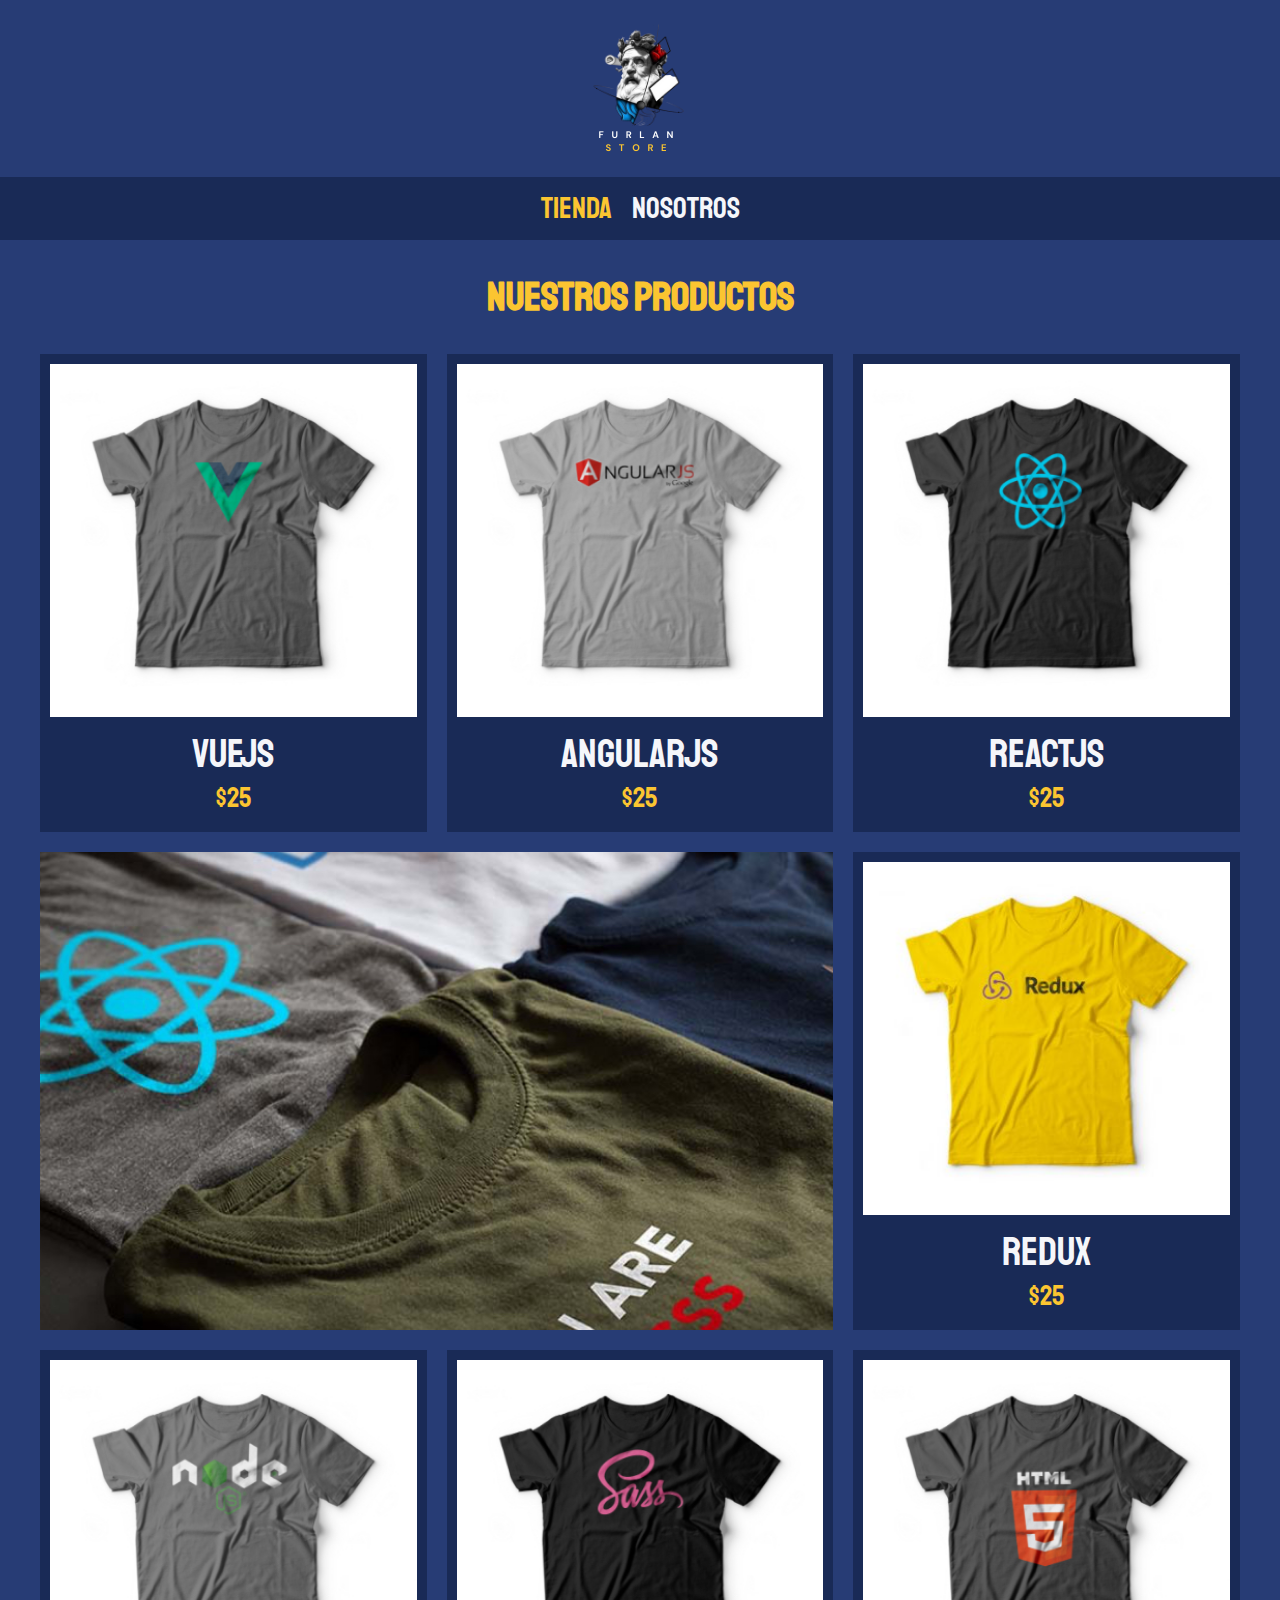
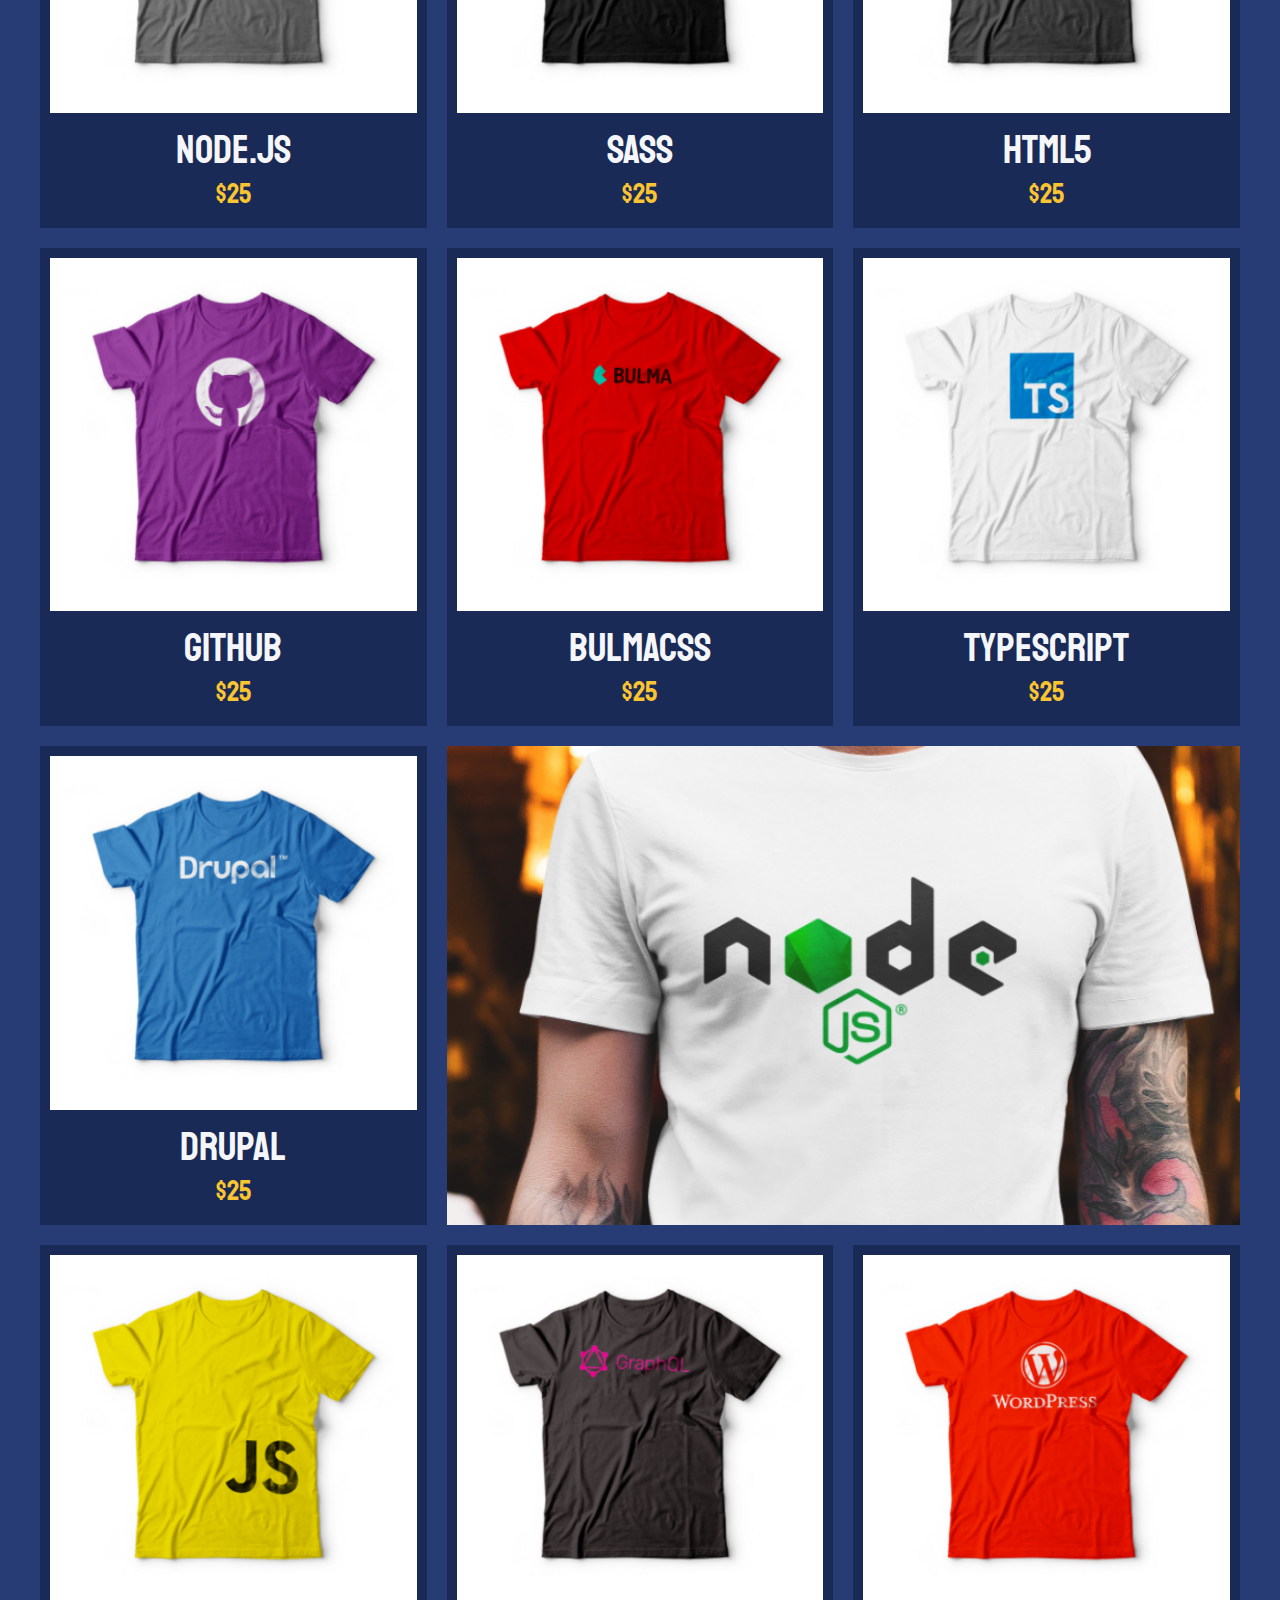
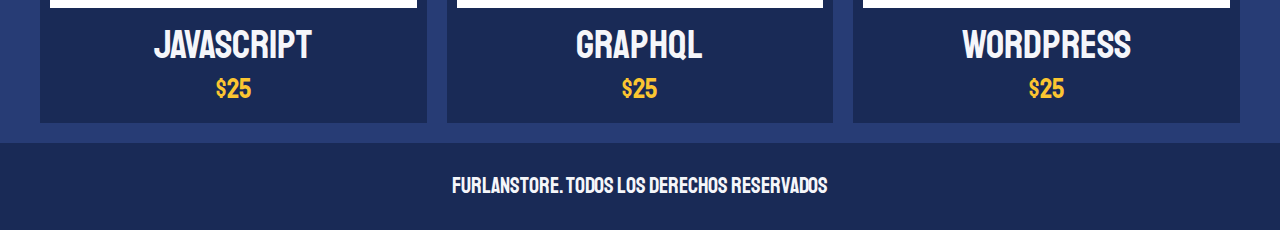
<file: index.html>
<!DOCTYPE html>
<html lang="en">
<head>
  <meta charset="UTF-8">
  <meta http-equiv="X-UA-Compatible" content="IE=edge">
  <meta name="viewport" content="width=device-width, initial-scale=1.0">
  <title>FurlanStore</title>

  <!--Normalize-->
  <link rel="stylesheet" href="css/normalize.css">
  <!--Fuente-->
  <link rel="preconnect" href="https://fonts.googleapis.com">
  <link rel="preconnect" href="https://fonts.gstatic.com" crossorigin>
  <link href="https://fonts.googleapis.com/css2?family=Staatliches&display=swap" rel="stylesheet"> 
  <!--Estilos-->
  <link rel="stylesheet" href="css/styles.css">

  

</head>
<body>
  <!--LOGO-->
  <header class="header">
    <a href="index.html">
      <img class="header__logo"src="img/Logo/Furlan STORE.png" alt="Logotipo">
    </a>
  </header><!--LOGO-->

  <!--nav-->
  <nav class="navegacion">
    <a class="navegacion__enlace navegacion__enlace--activo" href="index.html">Tienda</a>
    <a class="navegacion__enlace" href="nosotros.html">Nosotros</a>
  </nav><!--nav-->

      <!---Main y contenedor--->
    <!--Aqui se ubican todos los productos del store-->
  <main class="contenedor">
    <h1>Nuestros Productos</h1>
    <!--Comienzan los productos-->

     <div class="grid">

        <div class="producto"><!--Comienzo del producto-->
          <a href="producto.html">
            <img class="producto__imagen" src="img/Pred/1.jpg" alt="camisa">
            <div>
              <p class="producto__nombre">VueJS</p>
              <p class="producto__precio">$25</p>
            </div>
          </a>
        </div><!--cierre del producto-->

        <div class="producto"><!--Comienzo del producto-->
          <a href="producto.html">
            <img class="producto__imagen" src="img/Pred/2.jpg" alt="camisa">
            <div>
              <p class="producto__nombre">AngularJS</p>
              <p class="producto__precio">$25</p>
            </div>
          </a>
        </div><!--cierre del producto-->

        <div class="producto"><!--Comienzo del producto-->
          <a href="producto.html">
            <img class="producto__imagen" src="img/Pred/3.jpg" alt="camisa">
            <div>
              <p class="producto__nombre">ReactJS</p>
              <p class="producto__precio">$25</p>
            </div>
          </a>
        </div><!--cierre del producto-->

        <div class="producto"><!--Comienzo del producto-->
          <a href="producto.html">
            <img class="producto__imagen" src="img/Pred/4.jpg" alt="camisa">
            <div>
              <p class="producto__nombre">Redux</p>
              <p class="producto__precio">$25</p>
            </div>
          </a>
        </div><!--cierre del producto-->

        <div class="producto"><!--Comienzo del producto-->
          <a href="producto.html">
            <img class="producto__imagen" src="img/Pred/5.jpg" alt="camisa">
            <div>
              <p class="producto__nombre">Node.JS</p>
              <p class="producto__precio">$25</p>
            </div>
          </a>
        </div><!--cierre del producto-->

        <div class="producto"><!--Comienzo del producto-->
          <a href="producto.html">
            <img class="producto__imagen" src="img/Pred/6.jpg" alt="camisa">
            <div>
              <p class="producto__nombre">SASS</p>
              <p class="producto__precio">$25</p>
            </div>
          </a>
        </div><!--cierre del producto-->

        <div class="producto"><!--Comienzo del producto-->
          <a href="producto.html">
            <img class="producto__imagen" src="img/Pred/7.jpg" alt="camisa">
            <div>
              <p class="producto__nombre">HTML5</p>
              <p class="producto__precio">$25</p>
            </div>
          </a>
        </div><!--cierre del producto-->

        <div class="producto"><!--Comienzo del producto-->
          <a href="producto.html">
            <img class="producto__imagen" src="img/Pred/8.jpg" alt="camisa">
            <div>
              <p class="producto__nombre">GitHub</p>
              <p class="producto__precio">$25</p>
            </div>
          </a>
        </div><!--cierre del producto-->

        <div class="producto"><!--Comienzo del producto-->
          <a href="producto.html">
            <img class="producto__imagen" src="img/Pred/9.jpg" alt="camisa">
            <div>
              <p class="producto__nombre">BulmaCSS</p>
              <p class="producto__precio">$25</p>
            </div>
          </a>
        </div><!--cierre del producto-->

        <div class="producto"><!--Comienzo del producto-->
          <a href="producto.html">
            <img class="producto__imagen" src="img/Pred/10.jpg" alt="camisa">
            <div>
              <p class="producto__nombre">TypeScript</p>
              <p class="producto__precio">$25</p>
            </div>
          </a>
        </div><!--cierre del producto-->

        <div class="producto"><!--Comienzo del producto-->
          <a href="producto.html">
            <img class="producto__imagen" src="img/Pred/11.jpg" alt="camisa">
            <div>
              <p class="producto__nombre">Drupal</p>
              <p class="producto__precio">$25</p>
            </div>
          </a>
        </div><!--cierre del producto-->

        <div class="producto"><!--Comienzo del producto-->
          <a href="producto.html">
            <img class="producto__imagen" src="img/Pred/12.jpg" alt="camisa">
            <div>
              <p class="producto__nombre">JavaScript</p>
              <p class="producto__precio">$25</p>
            </div>
          </a>
        </div><!--cierre del producto-->

        <div class="producto"><!--Comienzo del producto-->
          <a href="producto.html">
            <img class="producto__imagen" src="img/Pred/13.jpg" alt="camisa">
            <div>
              <p class="producto__nombre">GraphQL</p>
              <p class="producto__precio">$25</p>
            </div>
          </a>
        </div><!--cierre del producto-->

        <div class="producto"><!--Comienzo del producto-->
          <a href="producto.html">
            <img class="producto__imagen" src="img/Pred/14.jpg" alt="camisa">
            <div>
              <p class="producto__nombre">Wordpress</p>
              <p class="producto__precio">$25</p>
            </div>
          </a>
        </div><!--cierre del producto-->

        <!--Graficos-->
        <div class="grafico grafico--camisas"></div>
        <div class="grafico grafico--nodejs"></div>

    </div><!--Cierre del grid--> 
  </main>




 <!--Footer-->
<footer class="footer">
  <p class="footer__texto">FurlanStore. Todos los derechos reservados</p>
</footer><!--Footer-->

</body>
</html>
</file>
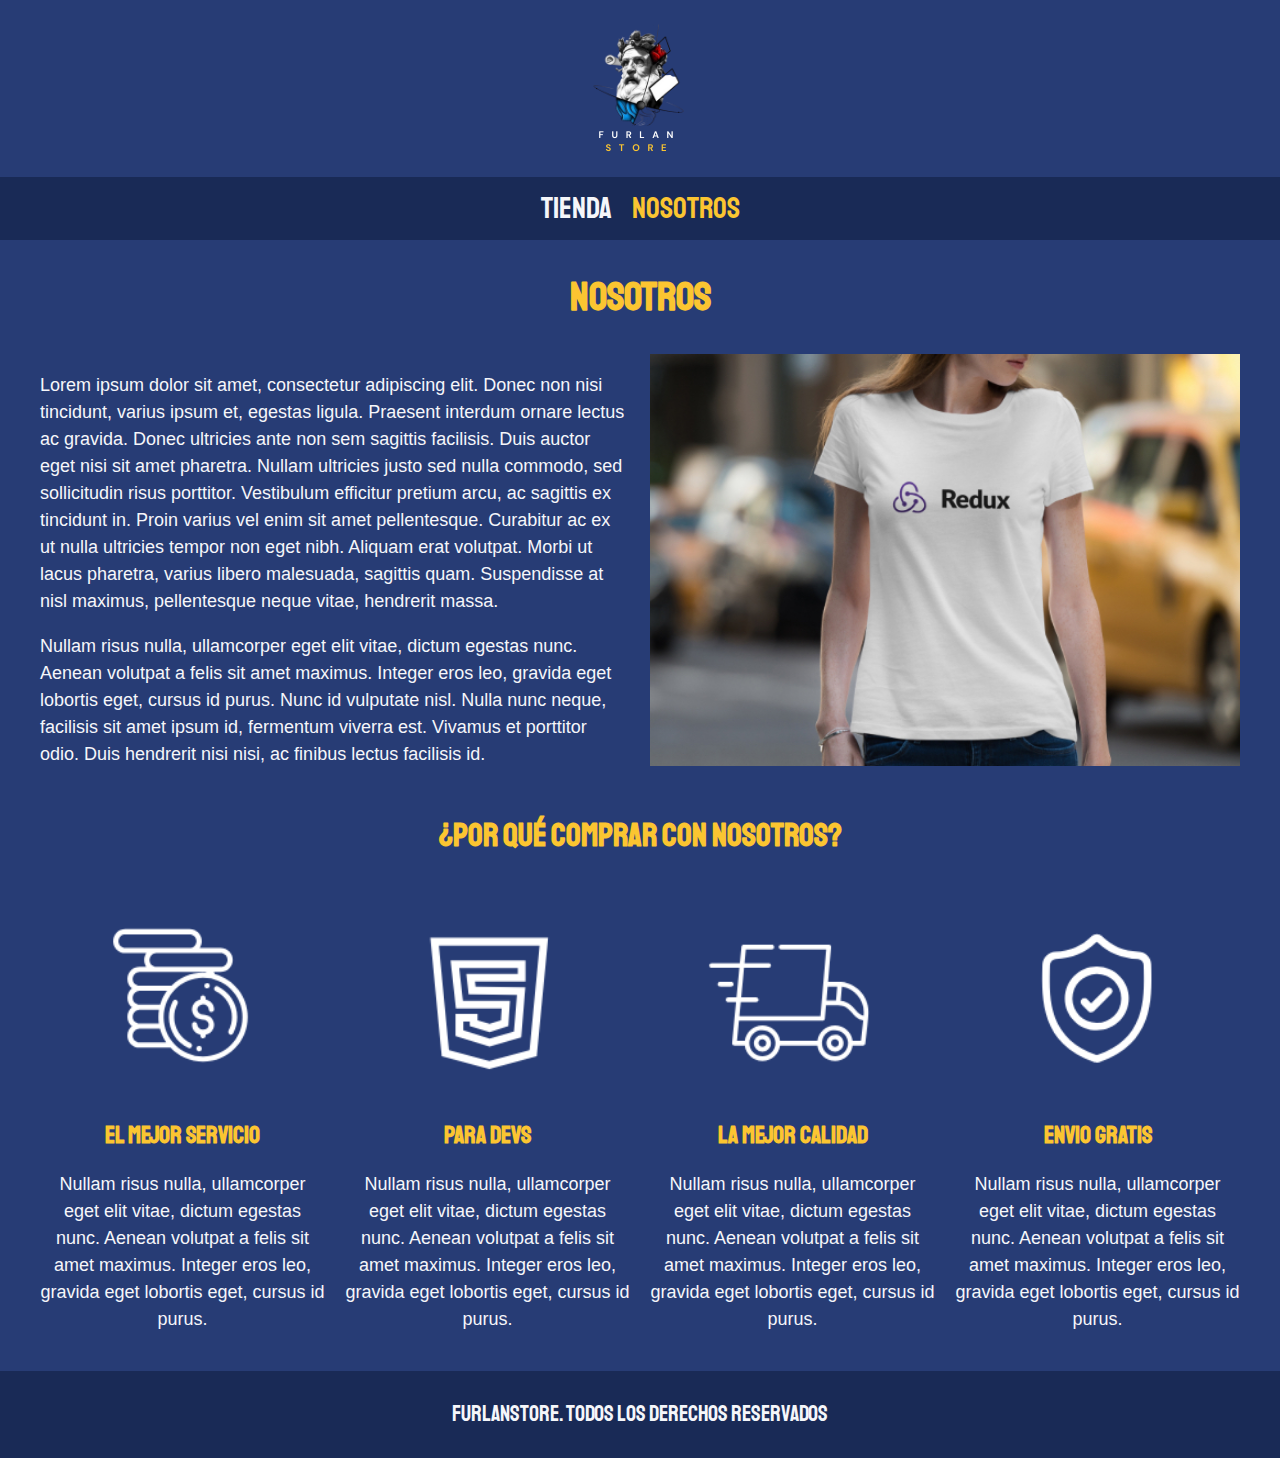
<file: nosotros.html>
<!DOCTYPE html>
<html lang="en">
<head>
  <meta charset="UTF-8">
  <meta http-equiv="X-UA-Compatible" content="IE=edge">
  <meta name="viewport" content="width=device-width, initial-scale=1.0">
  <title>FurlanStore</title>

  <!--Normalize-->
  <link rel="stylesheet" href="css/normalize.css">
  <!--Fuente-->
  <link rel="preconnect" href="https://fonts.googleapis.com">
  <link rel="preconnect" href="https://fonts.gstatic.com" crossorigin>
  <link href="https://fonts.googleapis.com/css2?family=Staatliches&display=swap" rel="stylesheet"> 
  <!--Estilos-->
  <link rel="stylesheet" href="css/styles.css">

  

</head>
<body>
  <!--LOGO-->
  <header class="header">
    <a href="index.html">
      <img class="header__logo"src="img/Logo/Furlan STORE.png" alt="Logotipo">
    </a>
  </header><!--LOGO-->

  <!--nav-->
  <nav class="navegacion">
    <a class="navegacion__enlace " href="index.html">Tienda</a>
    <a class="navegacion__enlace navegacion__enlace--activo" href="nosotros.html">Nosotros</a>
  </nav><!--nav-->

      <!---Main y contenedor--->
    <!--Aqui se ubica la informacion de nosotros-->
  <main class="contenedor">
    <h1>Nosotros</h1>
    <div class="nosotros"><!--Grid-->

       <div class="nosotros__contenido">
         <p> Lorem ipsum dolor sit amet, consectetur adipiscing elit. Donec non nisi tincidunt, varius ipsum et, egestas ligula. Praesent interdum ornare lectus ac gravida. Donec ultricies ante non sem sagittis facilisis. Duis auctor eget nisi sit amet pharetra. Nullam ultricies justo sed nulla commodo, sed sollicitudin risus porttitor. Vestibulum efficitur pretium arcu, ac sagittis ex tincidunt in. Proin varius vel enim sit amet pellentesque. Curabitur ac ex ut nulla ultricies tempor non eget nibh. Aliquam erat volutpat. Morbi ut lacus pharetra, varius libero malesuada, sagittis quam. Suspendisse at nisl maximus, pellentesque neque vitae, hendrerit massa.
        </p>

        <p>
        Nullam risus nulla, ullamcorper eget elit vitae, dictum egestas nunc. Aenean volutpat a felis sit amet maximus. Integer eros leo, gravida eget lobortis eget, cursus id purus. Nunc id vulputate nisl. Nulla nunc neque, facilisis sit amet ipsum id, fermentum viverra est. Vivamus et porttitor odio. Duis hendrerit nisi nisi, ac finibus lectus facilisis id.
        </p>
       </div><!--Fin de nosotros contenido-->
       <img class="nosotros__imagen" src="img/Pred/nosotros.jpg" alt="nosotros">
    </div><!--Fin de nosotros-->
  </main>
<!--Titulo de donde se ubican los bloques-->
<section class="contenedor compra">
  <h2 class="compra__titulo">¿Por qué comprar con nosotros?</h2>

  <!--Comienzan los iconos, "bloques" abarcara todos los "bloque" siendo el grid de ellos-->
  <div class="bloques">


    <div class="bloque"><!--Comienzo de bloque-->
      <img class="bloque__imagen" src="img/Pred/icono_1.png" alt="icono">
      <h3 class="bloque__titulo"> El mejor servicio</h3>
      <p> Nullam risus nulla, ullamcorper eget elit vitae, dictum egestas nunc. Aenean volutpat a felis sit amet maximus. Integer eros leo, gravida eget lobortis eget, cursus id purus.</p>
    </div><!--Fin de bloque-->

    <div class="bloque"><!--Comienzo de bloque-->
      <img class="bloque__imagen" src="img/Pred/icono_2.png" alt="icono">
      <h3 class="bloque__titulo">Para Devs</h3>
      <p> Nullam risus nulla, ullamcorper eget elit vitae, dictum egestas nunc. Aenean volutpat a felis sit amet maximus. Integer eros leo, gravida eget lobortis eget, cursus id purus.</p>
    </div><!--Fin de bloque-->

    <div class="bloque"><!--Comienzo de bloque-->
      <img class="bloque__imagen" src="img/Pred/icono_3.png" alt="icono">
      <h3 class="bloque__titulo">La mejor calidad</h3>
      <p> Nullam risus nulla, ullamcorper eget elit vitae, dictum egestas nunc. Aenean volutpat a felis sit amet maximus. Integer eros leo, gravida eget lobortis eget, cursus id purus.</p>
    </div><!--Fin de bloque-->

    <div class="bloque"><!--Comienzo de bloque-->
      <img class="bloque__imagen" src="img/Pred/icono_4.png" alt="icono">
      <h3 class="bloque__titulo">Envio Gratis</h3>
      <p> Nullam risus nulla, ullamcorper eget elit vitae, dictum egestas nunc. Aenean volutpat a felis sit amet maximus. Integer eros leo, gravida eget lobortis eget, cursus id purus.</p>
    </div><!--Fin de bloque-->

  </div><!--Fin de bloques-->
</section>



 <!--Footer-->
<footer class="footer">
  <p class="footer__texto">FurlanStore. Todos los derechos reservados</p>
</footer><!--Footer-->

</body>
</html>
</file>
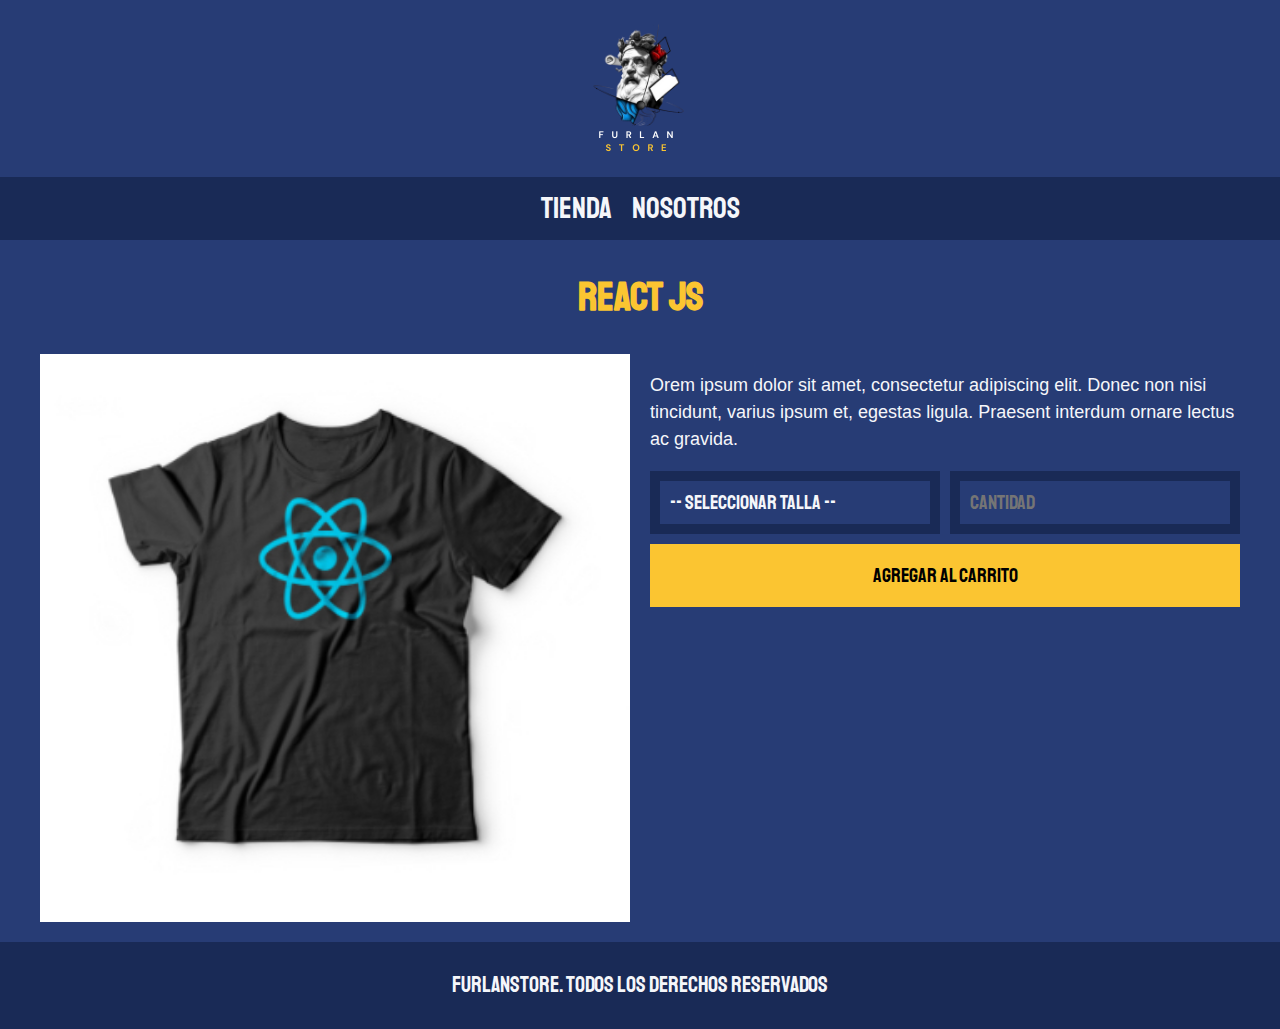
<file: producto.html>
<!DOCTYPE html>
<html lang="en">
<head>
  <meta charset="UTF-8">
  <meta http-equiv="X-UA-Compatible" content="IE=edge">
  <meta name="viewport" content="width=device-width, initial-scale=1.0">
  <title>FurlanStore</title>

  <!--Normalize-->
  <link rel="stylesheet" href="css/normalize.css">
  <!--Fuente-->
  <link rel="preconnect" href="https://fonts.googleapis.com">
  <link rel="preconnect" href="https://fonts.gstatic.com" crossorigin>
  <link href="https://fonts.googleapis.com/css2?family=Staatliches&display=swap" rel="stylesheet"> 
  <!--Estilos-->
  <link rel="stylesheet" href="css/styles.css">

  

</head>
<body>
  <!--LOGO-->
  <header class="header">
    <a href="index.html">
      <img class="header__logo"src="img/Logo/Furlan STORE.png" alt="Logotipo">
    </a>
  </header><!--LOGO-->

  <!--nav-->
  <nav class="navegacion">
    <a class="navegacion__enlace" href="index.html">Tienda</a>
    <a class="navegacion__enlace" href="nosotros.html">Nosotros</a>
  </nav><!--nav-->

      <!---Main y contenedor--->
    <!--Aqui se ubica el producto seleccionado-->
  <main class="contenedor">
    <h1>React JS</h1>
    <div class="camisa">
      <img class="camisa__imagen" src="img/Pred/3.jpg" alt="Imagen del producto">
      <div class="camisa__contenido">
        <p>Orem ipsum dolor sit amet, consectetur adipiscing elit. Donec non nisi tincidunt, varius ipsum et, egestas ligula. Praesent interdum ornare lectus ac gravida.
        </p>
        <form class="formulario">
          <select class="formulario__campo">
            <option disabled selected>-- Seleccionar Talla --</option>
            <option>Chica</option>
            <option>Mediana</option>
            <option>Grande</option>
          </select>
          <input class="formulario__campo" type="number" placeholder="Cantidad" min="1">
          <input class="formulario__submit" type="submit" value="Agregar al carrito">
        </form>
      </div>
    </div><!--Fin de camisa-->
  </main>




 <!--Footer-->
<footer class="footer">
  <p class="footer__texto">FurlanStore. Todos los derechos reservados</p>
</footer><!--Footer-->

</body>
</html>
</file>
<file: css/styles.css>
:root{
  --primario:#273c75;
  --primario-oscuro:#192a56;
  --secundario:#fbc531;
  --secundario-oscuro:#e1b12c;
  --blanco:#f5f6fa;
  --negro:#2f3640;
  --fuente-principal:'Staatliches', cursive;
  --fuente-parrafos:Arial,Helvetica, sans-serif;
}

/**Paul Irish snippet+fontsize**/
/*Aplica un box layout a todo los elementos de forma natural, pero permite que los componentes cambien*/
html {
  box-sizing: border-box;
  font-size: 62.5%;/*Hace que el rem sea igual a 10px*/
}
*, *:before, *:after {
  box-sizing: inherit;
}
/**Aqui termina el snippet**/


/**Globales**/
.contenedor{
  max-width: 120rem;/*tamaño del contenedor*/
  margin:0 auto;/*centra el contenedor*/
}
body{
  background-color: var(--primario);/*Color de fondo*/
  font-size: 1.6rem;/*Tamaño de letra del proyecto en general*/
  line-height: 1.5;/*Interlineado general*/
}
p{
  font-size: 1.8rem;
  font-family:var(--fuente-parrafos);
  color: var(--blanco);
}
a{
  text-decoration: none;
}
img{
  width: 100%;
}

/*headings*/
h1,h2,h3{
  text-align: center;
  color: var(--secundario);
  font-family: var(--fuente-principal);
}
h1{
  font-size: 4rem;
}
h2{
  font-size: 3.2rem;
}
h3{
  font-size: 2.4rem;
}
/**Fin de globales**/

/**Header, contenedor del logo**/
.header{
  display: flex;
  justify-content: center;
}
.header__logo{
  margin: 1rem 0;

}
/**Fin del header**/

/**Navegacion**/
.navegacion{
  background-color: var(--primario-oscuro);
  padding: 0.9rem 0;/*Maneja el espacio de la navegacion*/
  display: flex;
  justify-content: center;/*Centra el contenido dentro del nav*/
  /*gap: 1rem; solo si en caso estuviera implementado ya para todos los navegadores en este caso seguiremos dando uso a margin right*/
}
.navegacion__enlace{
  font-size: 3rem;
  color: var(--blanco);
  font-family:var(--fuente-principal);
  margin-right:2rem;/*Provee de una separacion al enlace del otro*/
}
.navegacion__enlace--activo, .navegacion__enlace:hover{
  color: var(--secundario);
}
.navegacion__enlace:last-of-type{
  margin-right: 0;/*Hace que el ultimo enlace no tenga el mismo margen que el primero*/
}
/**Fin de la navegacion**/

/**Footer**/
.footer{
  background-color: var(--primario-oscuro);
  padding: 0.5rem 0;
  margin-top:2rem;/*margen entre el footer y los demas items*/
}
.footer__texto{
  color: var(--blanco);
  font-size: 2.2rem;
  text-align: center;
  font-family: var(--fuente-principal);
  text-transform: uppercase;
}
/**Fin del footer**/

/**Productos**/


.producto{
  background-color: var(--primario-oscuro);
  padding: 1rem;
 

}
.producto__imagen{

}
.producto__informacion{

}
.producto__nombre{
  font-size: 4rem;
}


.producto__precio{
  font-size: 2.8rem;
  color: var(--secundario);
}

.producto__nombre,.producto__precio{
  font-family: var(--fuente-principal);
  margin: 1rem 0;
  text-align: center;
  line-height: 1;
}

/*Grid de productos*/
.grid{
  display: grid;
  grid-template-columns: repeat(2, minmax(0,1fr));/*Se le añadio un minmax con un minimo de fraccion de cero ya que en dispositivos de menos resolucion da un error al ser 1fr.*/
  column-gap: 2rem;
  row-gap: 2rem;
}
@media (min-width: 768px) {
    .grid{
      grid-template-columns: repeat(3,1fr);
    }
}
/*Graficos añadidos entre las columans*/
.grafico{
  min-height: 22rem;
  background-size: cover;/*Para que la imagen tome todo el espacio disponible*/
  grid-column: 1/3;

}
@media (min-width: 768px) {
  .grafico{
    min-height: 30rem;
  }
    
}
.grafico--camisas{
  grid-row: 2 / 3;
  background-image: url(../img/Pred/grafico1.jpg);
}
.grafico--nodejs{
 grid-row: 8/9;
 background-image: url(../img/Pred/grafico2.jpg);
}
@media (min-width: 768px) {/*Se le aplica este media querie ya que en los dispositivos de menos capacidad causa un error ya que se espera que solo sean dos columnas y si dejamos este class afuera le asignamos como si fueran 3*/
  .grafico--nodejs{
    grid-row: 5/6;
    grid-column: 2/4;
  }
}
/**Fin de productos y contenedor**/





/**Nosotros y grid**/
.nosotros{
  display: grid;
  grid-template-rows: repeat(2,auto);/*El auto es para que se adapte y no le de una fraccion fija a la imagen*/
}
@media (min-width: 768px) {
  .nosotros{
    grid-template-columns: repeat(2,1fr);
    column-gap: 2rem;
  }
}

.nosotros__imagen{
  grid-row: 1/2;
}

@media (min-width: 768px) {
  .nosotros__imagen{
    grid-column: 2/3;
  }
  
}
/**Fin de nosotros**/

/**Bloques**/
.bloques{
  display: grid;
  grid-template-columns: repeat(2,minmax(0,1fr));
  column-gap: 2rem;
}
@media (min-width: 768px) {
  .bloques{
  grid-template-columns: repeat(4,1fr);
  }
    
}
.bloque{
  text-align: center;
  

}
.bloque__titulo{
  text-transform: uppercase;
  margin: 0;
  
}
/**Fin de bloques/iconos**/


/**Pagina de los productos**/
@media (min-width: 768px) {
  .camisa{
    display: grid;
    grid-template-columns: repeat(2,1fr);
    column-gap: 2rem;
  }   
}
.formulario{
  display: grid;
  grid-template-columns: repeat(2,minmax(0,1fr));
  column-gap: 1rem;
  row-gap: 1rem;
  
}
.formulario__campo{
  border:1rem solid var(--primario-oscuro);
  background-color: transparent;
  color: var(--blanco);
  font-size: 2rem;
  font-family: var(--fuente-principal);
  padding:1rem;
  appearance: none;
}
.formulario__submit{
  background-color: var(--secundario);
  border: none;
  font-size: 2rem;
  font-family: var(--fuente-principal);
  padding:2rem;
  transition:background-color .3s ease;
  grid-column: 1/3;
}
.formulario__submit:hover{
  cursor: pointer;
  background-color: var(--secundario-oscuro);
}
</file>
